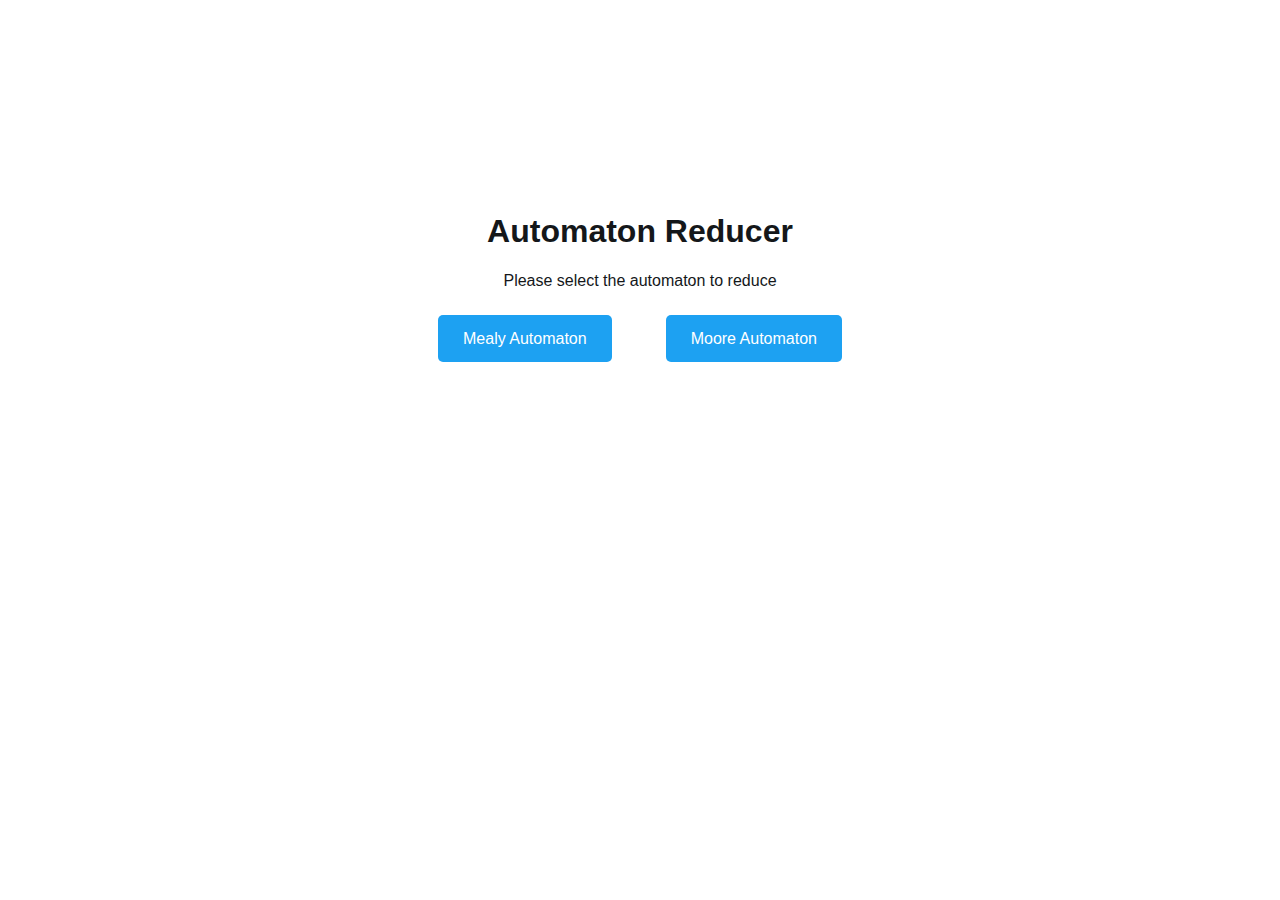
<file: public/index.html>
<!DOCTYPE html>
<html lang="en">

<head>
    <meta charset="UTF-8">
    <meta http-equiv="X-UA-Compatible" content="IE=edge">
    <meta name="viewport" content="width=device-width, initial-scale=1.0">
    <title>Automaton Reducer</title>
    <link rel="stylesheet" href="css/index.css">
</head>

<body>
    <h1>Automaton Reducer</h1>
    <h4>Please select the automaton to reduce</h4>
    <div >
        <a href="mealy.html" class="link">Mealy Automaton</a>
        <a href="moore.html" class="link">Moore Automaton</a>
    </div>
</body>

</html>
</file>
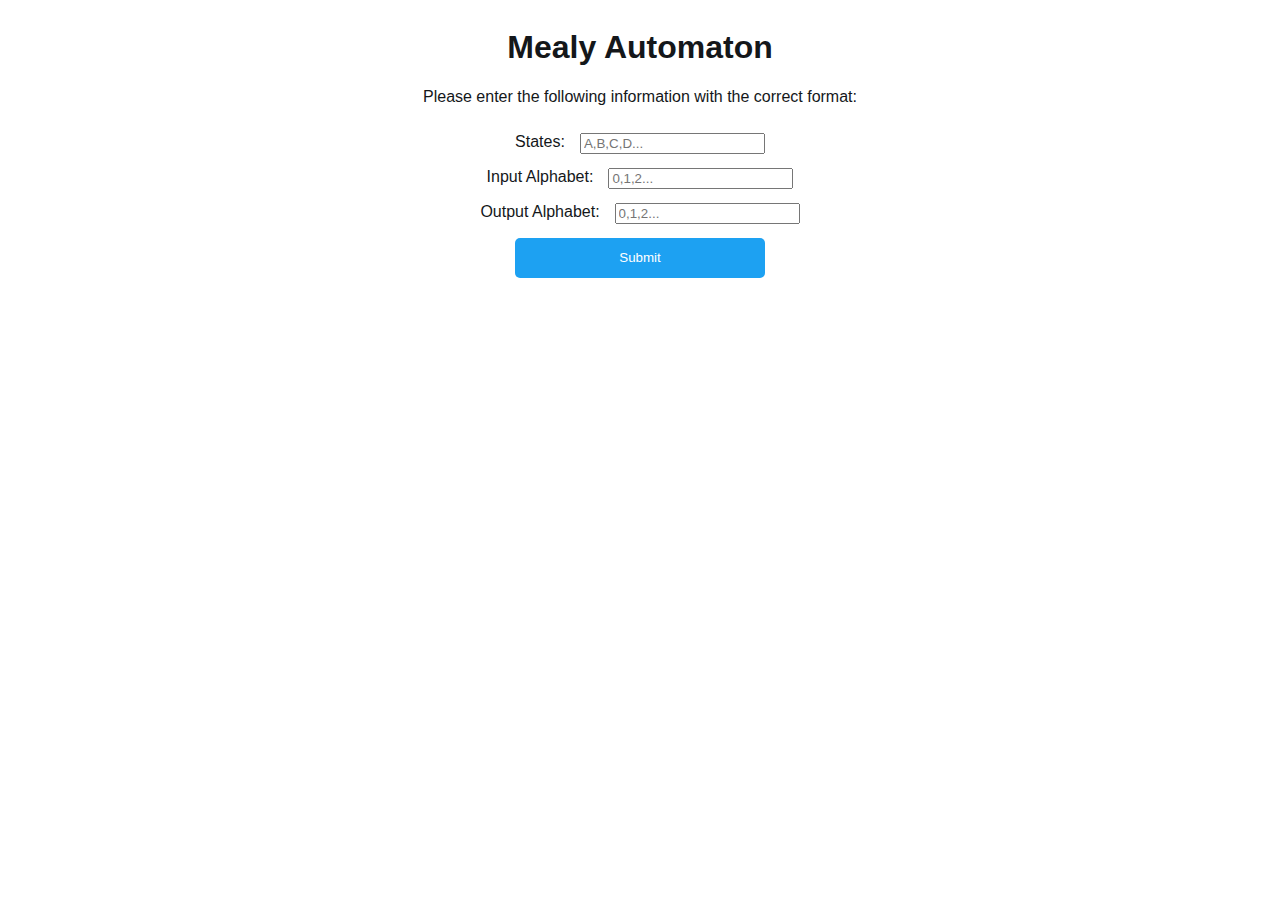
<file: public/mealy.html>
<!DOCTYPE html>
<html lang="en">
<head>
    <meta charset="UTF-8">
    <meta http-equiv="X-UA-Compatible" content="IE=edge">
    <meta name="viewport" content="width=device-width, initial-scale=1.0">
    <title>Mealy Automaton</title>
    <link rel="stylesheet" href="css/automatons.css">
</head>
<body>
    <h1>Mealy Automaton</h1>
    <h4 id= "instructions">Please enter the following information with the correct format:</h4>

    <div class="info">
        <div id="form">
            <div class="input_cont">
                <label for="states"> States: </label>
                <input id="states" type="text" placeholder="A,B,C,D..." pattern=^[a-zA-Z0-9]+(,[a-zA-Z0-9]+)*$ required title="more than one character separated by commas">
            </div>
            <div class="input_cont">
                <label for="i_alphabet"> Input Alphabet: </label>
                <input id="i_alphabet" type="text" placeholder="0,1,2..." pattern=^[a-zA-Z0-9]+(,[a-zA-Z0-9]+)*$ required title="more than one character separated by commas">
            </div>
            <div class="input_cont">
                <label for="o_alphabet"> Output Alphabet: </label>
                <input id="o_alphabet" type="text" placeholder="0,1,2..." pattern=^[a-zA-Z0-9]+(,[a-zA-Z0-9]+)*$ required title="more than one character separated by commas">
            </div>
    
            <button id= "submit" class="btn">Submit</button>
        </div>

        <div id="table"> 
            <form id= "mealyForm" >
            </form>
        </div>

    </div>
        <script src="../src/mealy.js"></script>
</body>
</html>
</file>
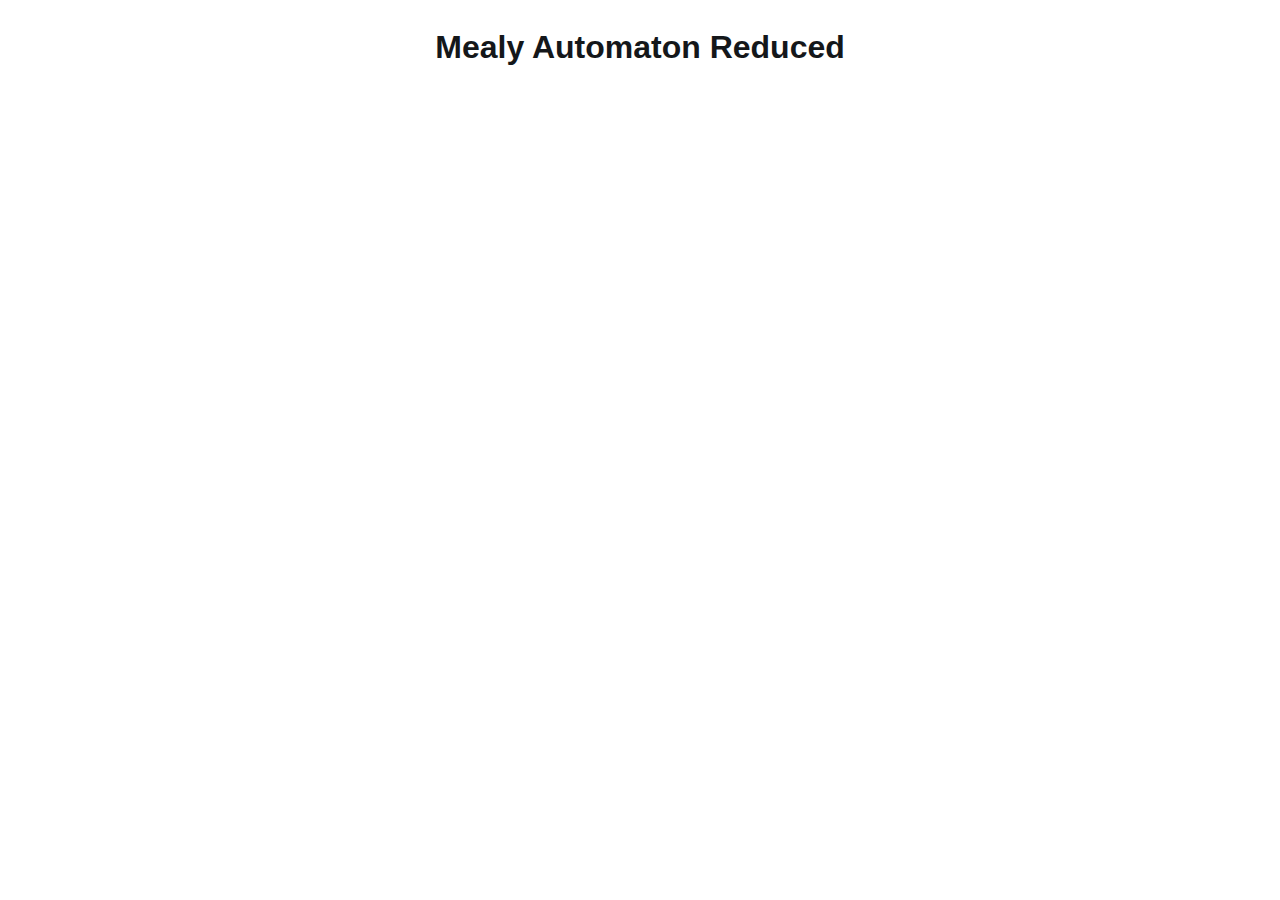
<file: public/mealyReduced.html>
<!DOCTYPE html>
<html lang="en">

<head>
    <meta charset="UTF-8">
    <meta http-equiv="X-UA-Compatible" content="IE=edge">
    <meta name="viewport" content="width=device-width, initial-scale=1.0">
    <title>Mealy Reducer</title>
    <link rel="stylesheet" href="css/automatons.css">
</head>

<body>
    <h1>Mealy Automaton Reduced</h1>
    <table id="initial_table">
    </table>

    <table id="final_table">
    </table>

</body>
<script src="../src/mealyState.js"></script>
<script src="../src/mealyMachine.js"></script>
<script src="../src/mealyReducer.js"></script>

</html>
</file>
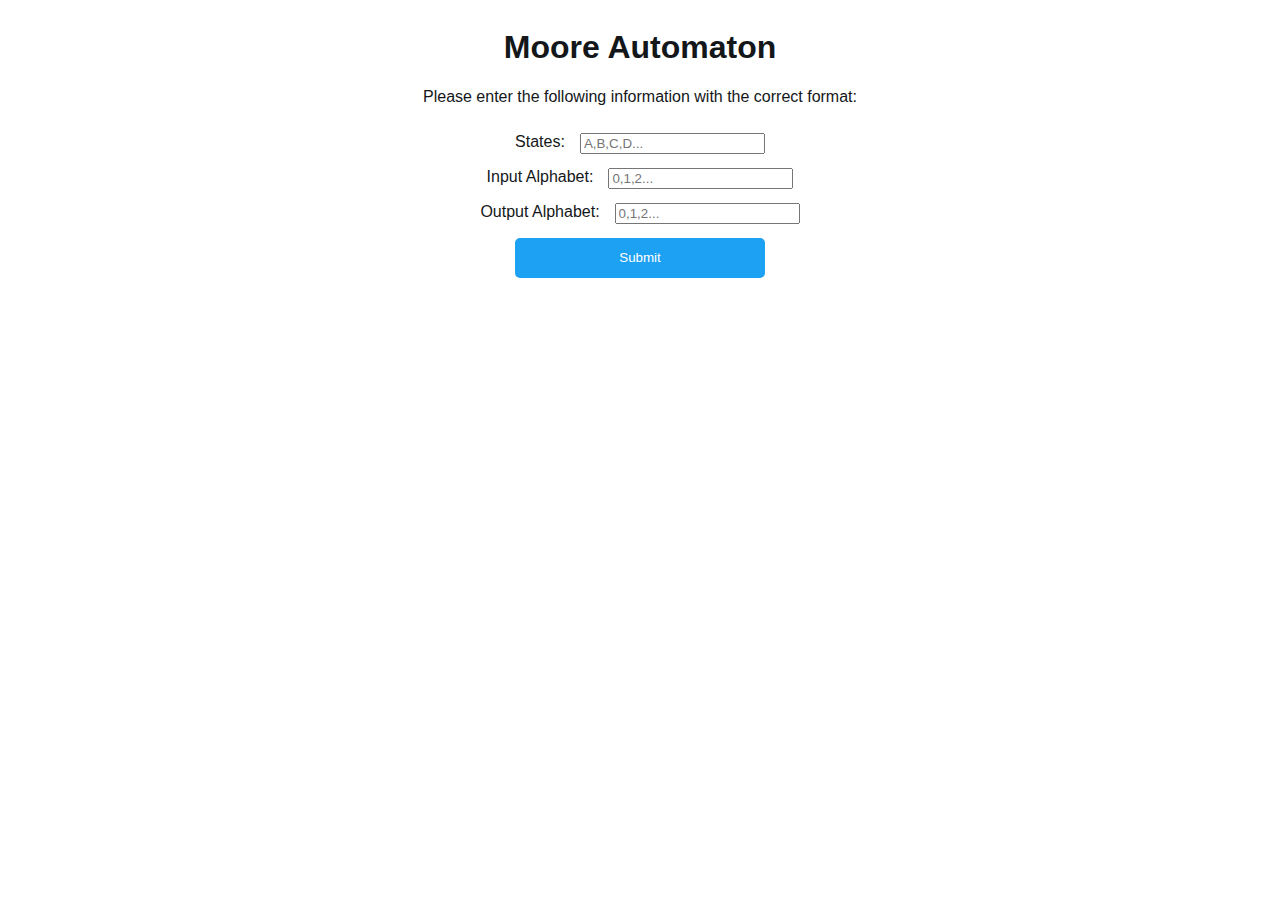
<file: public/moore.html>
<!DOCTYPE html>
<html lang="en">
<head>
    <meta charset="UTF-8">
    <meta http-equiv="X-UA-Compatible" content="IE=edge">
    <meta name="viewport" content="width=device-width, initial-scale=1.0">
    <title>Moore Automaton</title>
    <link rel="stylesheet" href="css/automatons.css">
</head>
<body>
    <h1>Moore Automaton</h1>
    <h4 id= "instructions">Please enter the following information with the correct format:</h4>

    <div class="info">
        <div id="form">
                <div class="input_cont">
                    <label for="states"> States: </label>
                    <input id="states" type="text" placeholder="A,B,C,D..." pattern=^[a-zA-Z0-9]+(,[a-zA-Z0-9]+)*$ required title="more than one character separated by commas">
                </div>
                <div class="input_cont">
                    <label for="i_alphabet"> Input Alphabet: </label>
                    <input id="i_alphabet" type="text" placeholder="0,1,2..." pattern=^[a-zA-Z0-9]+(,[a-zA-Z0-9]+)*$ required title="more than one character separated by commas">
                </div>
                <div class="input_cont">
                    <label for="o_alphabet"> Output Alphabet: </label>
                    <input id="o_alphabet" type="text" placeholder="0,1,2..." pattern=^[a-zA-Z0-9]+(,[a-zA-Z0-9]+)*$ required title="more than one character separated by commas">
                </div>
                <button id= "submit" class="btn">Submit</button>
        </div>

        <div id="table"> 
            <form id= "mooreForm" >
            </form>
        </div>
    </div>


        
</body>

<script src="../src/moore.js"></script>

</html>
</file>
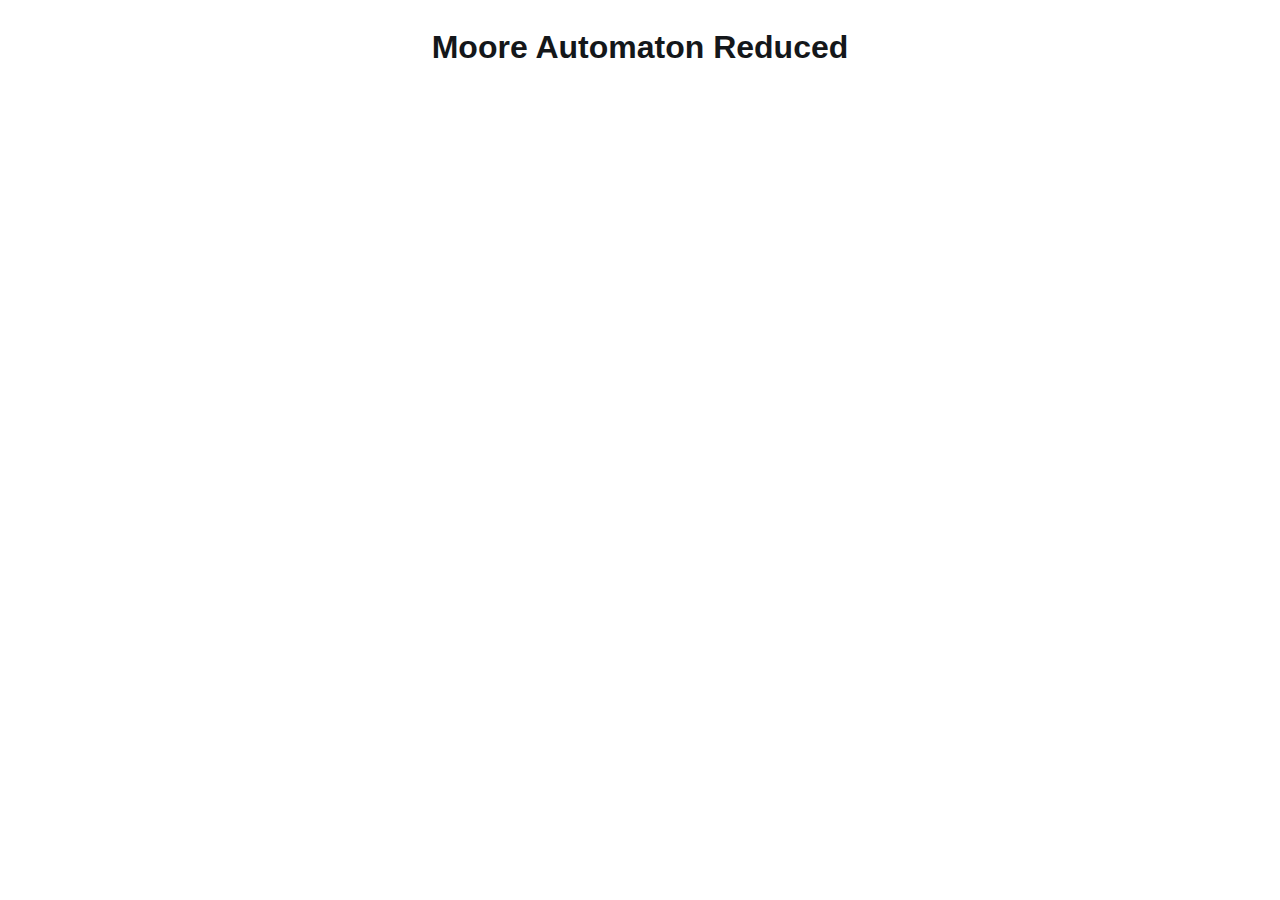
<file: public/mooreReduced.html>
<!DOCTYPE html>
<html lang="en">

<head>
    <meta charset="UTF-8">
    <meta http-equiv="X-UA-Compatible" content="IE=edge">
    <meta name="viewport" content="width=device-width, initial-scale=1.0">
    <title>Moore Reducer</title>
    <link rel="stylesheet" href="css/automatons.css">
</head>

<body>
    <h1>Moore Automaton Reduced</h1>
    <table id="initial_table">
    </table>

    <table id="final_table">
    </table>

</body>

<script src="../src/mooreState.js"></script>
<script src="../src/mooreMachine.js"></script>
<script src="../src/mooreReducer.js"></script>

</html>
</file>
<file: public/css/index.css>
h1 {
    color: #14171A;
    font-family: Arial, Helvetica, sans-serif;
}

h4 {
    color: #14171A;
    font-family: Arial, Helvetica, sans-serif;
    font-weight: lighter;
    margin-top: 0;
    margin-bottom: 40px;
}
body{
    margin-top: 15%;
    display: flex;
    align-items: center;
    justify-content: center;
    flex-direction: column;
}


.link {
    background-color: #1DA1F2;
    text-decoration: none;
    color: white;
    height: 40px;
    border: 0;
    border-radius: 5px;
    font-family: Arial, Helvetica, sans-serif;
    cursor: pointer;
    outline: none;
    border: none;
    padding: 15px 25px;
    margin: 25px 25px 25px 25px;

}

.link:hover {
    text-decoration: none;
    background-color: #067ec9
}

.link:active {
    background-color: #0099f8;
    box-shadow: 0 5px rgb(202, 202, 202);
    text-decoration: none;
    transform: translateY(4px);
}
</file>
<file: public/css/automatons.css>
h1 {
    color: #14171A;
    font-family: Arial, Helvetica, sans-serif;
}

h3 {
    color: #14171A;
    font-family: Arial, Helvetica, sans-serif;
    font-weight: lighter;
    margin-bottom: 20px;
}

h4 {
    color: #14171A;
    font-family: Arial, Helvetica, sans-serif;
    font-weight: lighter;
    margin-top: 0;
    margin-bottom: 20px;
}

h5 {
    color: #14171A;
    font-family: Arial, Helvetica, sans-serif;
    font-weight: lighter;
    margin-top: 0;
    margin-bottom: 20px;
}


body{
    display: flex;
    align-items: center;
    justify-content: center;
    flex-direction: column;
}

#form{
    display: flex;
    justify-content: center;
    align-items: center;
    flex-direction: column;
}

#mooreForm{
    display: flex;
    justify-content: center;
    align-items: center;
    flex-direction: column;
}

#mealyForm{
    display: flex;
    justify-content: center;
    align-items: center;
    flex-direction: column;
}

#table{
    display: flex;
    justify-content: center;
    align-items: center;
    flex-direction: column;
}


label{
    color: #14171A;
    font-family: Arial, Helvetica, sans-serif;
    font-weight: lighter;
    margin-right: 15px;
}

input{
    font-family: Arial, Helvetica, sans-serif;
    font-weight: lighter;
}

.info{
    display: flex;
    flex-direction: column;
    justify-content: center;
    align-items: center;
}

.input_cont{
    margin: 7px;
    display: flex;
    flex-direction: row;
}


.btn {
    background-color: #1DA1F2;
    color: white;
    height: 40px;
    width: 75%;
    border: 0;
    border-radius: 5px;
    font-family: Arial, Helvetica, sans-serif;
    cursor: pointer;
    outline: none;
    border: none;
    margin: 7px;

}

.btn:hover {
    
    background-color: #067ec9
}

.btn:active {
    background-color: #0099f8;
    box-shadow: 0 5px rgb(202, 202, 202);
    text-decoration: none;
    transform: translateY(4px);
}

table {
    font-family: arial, sans-serif;
    border-collapse: collapse;
    
    width: 75%;
    margin:20px;
  }
  
  td, th {
    border: 1px solid #8a8a8a;
    text-align: left;
    padding: 8px;
  }
  
  tr:nth-child(even) {
    background-color: #cbe3ff;
  }

caption{
    background-color: #99d8ff;
    padding: 8px;
}
</file>
